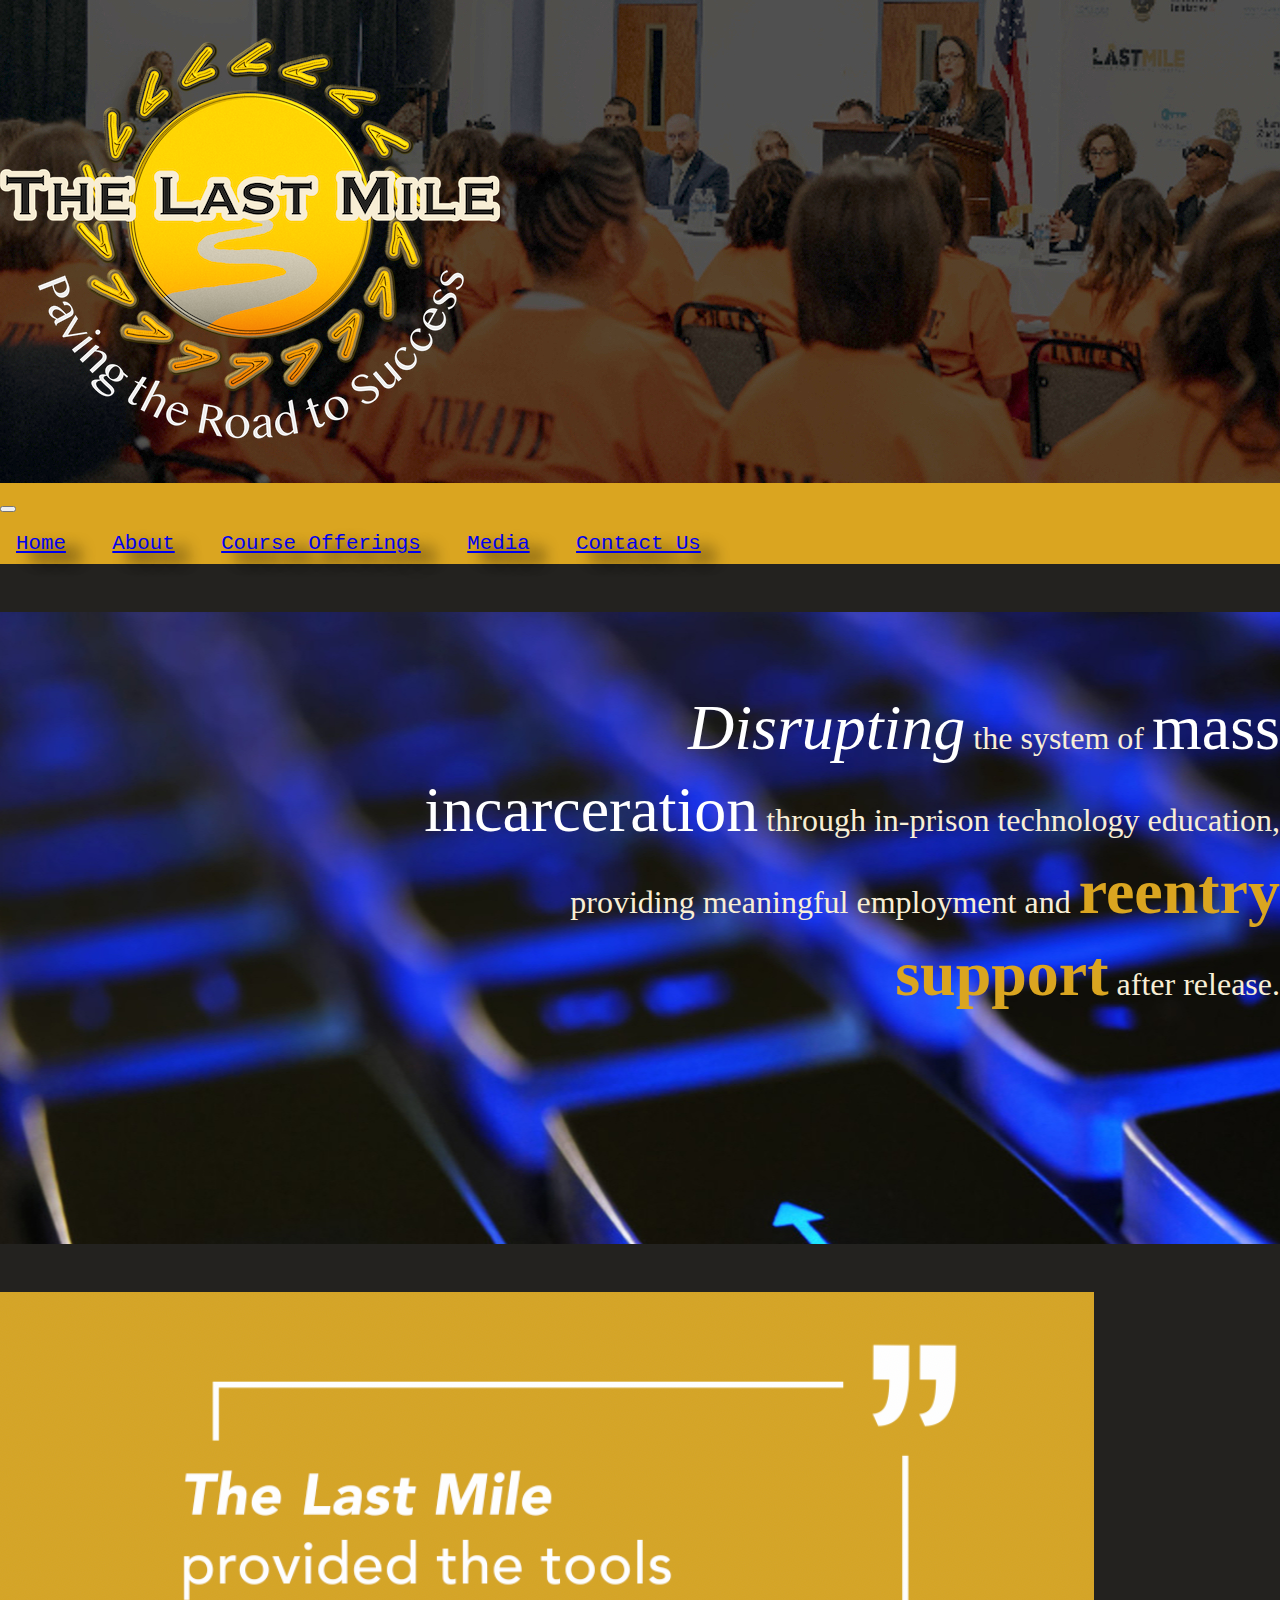
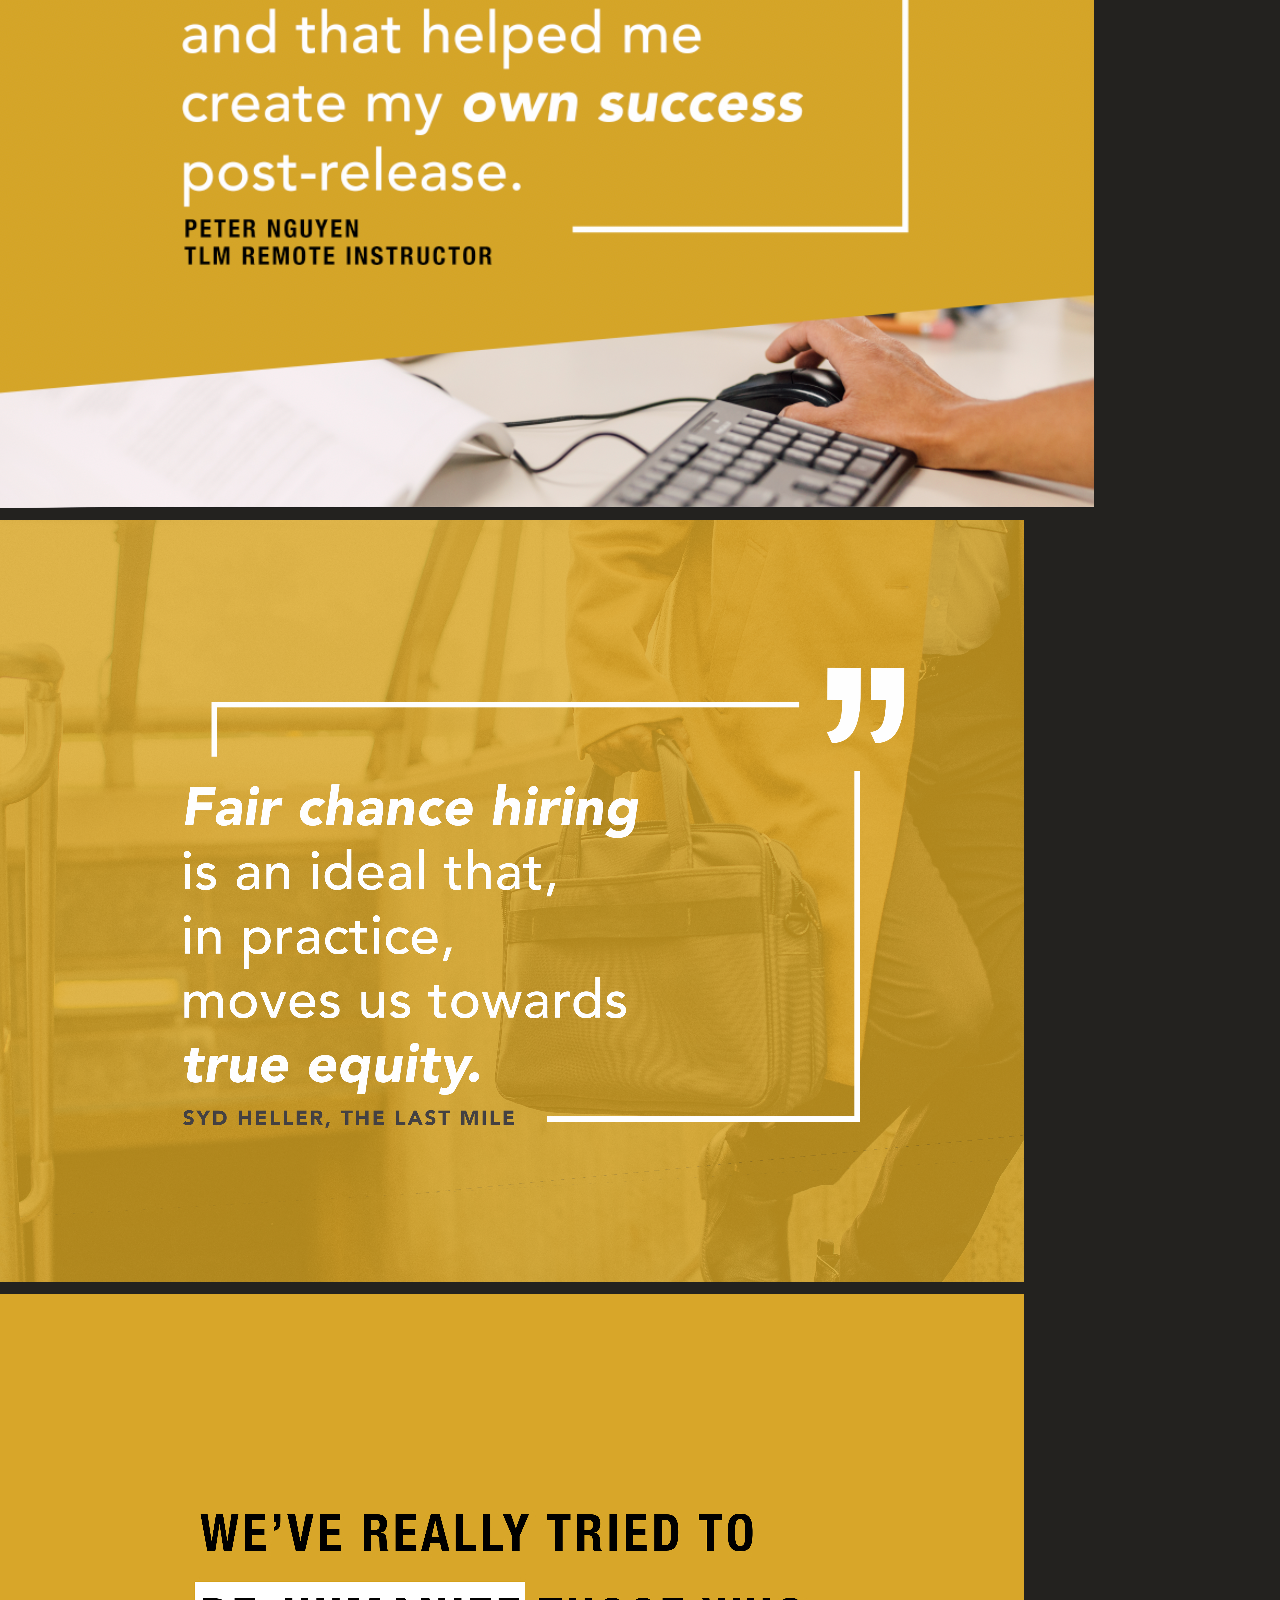
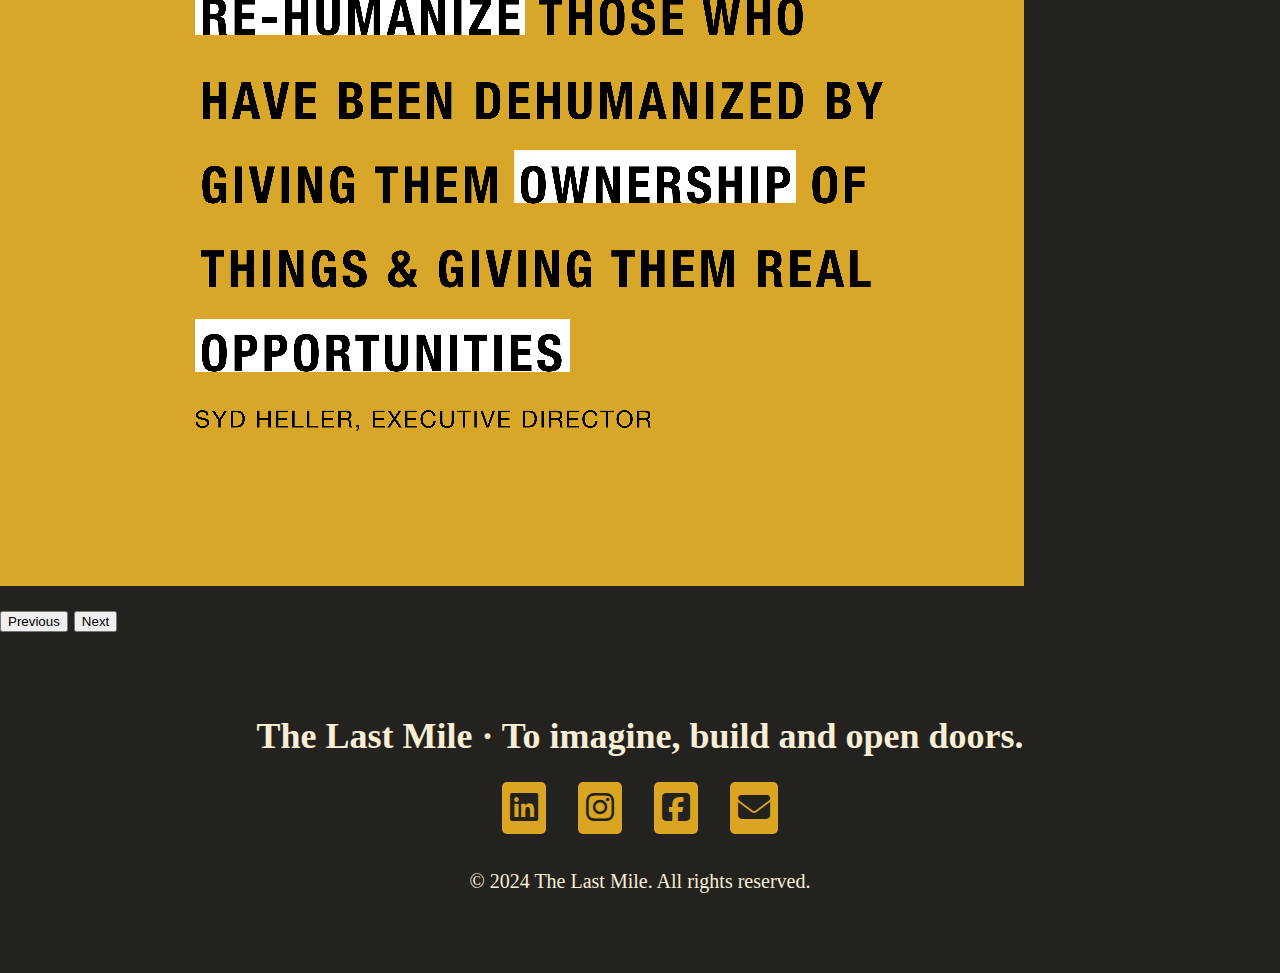
<file: index.html>
<!DOCTYPE html>
<html lang="en">
  <head>
    <meta charset="UTF-8" />
    <meta http-equiv="X-UA-Compatible" content="IE=edge" />
    <meta name="viewport" content="width=device-width, initial-scale=1.0" />
    <title>The Last Mile (TLM)</title>
    <link
      href="https://cdn.jsdelivr.net/npm/bootstrap@5.2.3/dist/css/bootstrap.min.css"
      rel="stylesheet"
      integrity="sha384-rbsA2VBKQhggwzxH7pPCaAqO46MgnOM80zW1RWuH61DGLwZJEdK2Kadq2F9CUG65"
      crossorigin="anonymous"
    />
    <link
      href="https://cdnjs.cloudflare.com/ajax/libs/font-awesome/6.7.2/css/all.min.css"
      rel="stylesheet"
    />
    <link rel="stylesheet" type="text/css" href="css/styles.css" />
  </head>

  <body>
    <!-- Logo section. For the home page I wanted to showcase a larger logo. -->

    <div class="logo-section">
      <div class="container">
        <img
          src="images/tlm-logo.png"
          class="img-fluid logo"
          alt="Company logo"
        />
      </div>
    </div>

    <!-- Navbar uses gold brand color that pops with dark lettering. I added a bit of text shadow to make it pop even more. White text for hover. Collapses at medium breakpoint -->

    <nav class="navbar navbar-light navbar-expand-md custom-nav">
      <button
        class="navbar-toggler ms-auto"
        type="button"
        data-bs-toggle="collapse"
        data-bs-target="#myTogglerNav"
        aria-controls="myTogglerNav"
        aria-expanded="false"
        aria-label="Toggle navigation"
      >
        <span class="navbar-toggler-icon"></span>
      </button>
      <div class="collapse navbar-collapse" id="myTogglerNav">
        <div class="navbar-nav custom-links">
          <a class="nav-item nav-link" href="index.html">Home</a>
          <a class="nav-item nav-link" href="html/about.html">About</a>
          <a class="nav-item nav-link" href="html/course-offerings.html"
            >Course Offerings</a
          >
          <a class="nav-item nav-link" href="html/media.html">Media</a>
          <a class="nav-item nav-link" href="html/contact-us.html"
            >Contact Us</a
          >
        </div>
        <!-- navbar -->
      </div>
      <!-- collapse -->
    </nav>

    <!-- Electric blue background picture relates to the tech theme and complements the gold colors. Summary is placed on right side to balance the logo above. I chose to emphasize powerful words to elicit emotion and highlight TLM's purpose. -->

    <div class="blue-background">
      <div class="container">
        <header class="summary">
          <p>
            <span id="first">Disrupting</span> the system of
            <span>mass incarceration</span> through in-prison technology
            education, providing meaningful employment and
            <span id="gold">reentry support</span> after release.
          </p>
        </header>
      </div>
    </div>

    <!-- Carousel for quotes. -->

    <div class="container">
      <div
        id="carouselExampleFade"
        class="carousel slide carousel-fade custom-carousel"
        data-bs-ride="carousel"
      >
        <div class="carousel-inner">
          <div class="carousel-item active">
            <img
              src="images/Quote2.png"
              class="d-block w-100"
              alt="Quote One"
            />
          </div>
          <div class="carousel-item">
            <img src="images/Quote.png" class="d-block w-100" alt="Quote Two" />
          </div>
          <div class="carousel-item">
            <img
              src="images/SydQuote.jpg"
              class="d-block w-100"
              alt="Quote Three"
            />
          </div>
        </div>
        <button
          class="carousel-control-prev"
          type="button"
          data-bs-target="#carouselExampleFade"
          data-bs-slide="prev"
        >
          <span class="carousel-control-prev-icon" aria-hidden="true"></span>
          <span class="visually-hidden">Previous</span>
        </button>
        <button
          class="carousel-control-next"
          type="button"
          data-bs-target="#carouselExampleFade"
          data-bs-slide="next"
        >
          <span class="carousel-control-next-icon" aria-hidden="true"></span>
          <span class="visually-hidden">Next</span>
        </button>
      </div>

      <!-- Footer has fontawesome icons and is placed at the bottom of all 5 pages -->

      <footer>
        <h2>The Last Mile &middot; To imagine, build and open doors.</h2>
        <ul>
          <li>
            <a href="#" class="button-1"
              ><span class="fab fa-linkedin" aria-hidden="true"></span
              ><span class="sr-only">Slack</span></a
            >
          </li>
          <li>
            <a href="#" class="button-1"
              ><span class="fab fa-instagram" aria-hidden="true"></span
              ><span class="sr-only">Instagram</span></a
            >
          </li>
          <li>
            <a href="#" class="button-1"
              ><span class="fab fa-facebook-square" aria-hidden="true"></span
              ><span class="sr-only">Facebook</span></a
            >
          </li>
          <li>
            <a href="html/contact-us.html" class="button-1"
              ><span class="fa fa-envelope" aria-hidden="true"></span
              ><span class="sr-only">Email</span></a
            >
          </li>
        </ul>
        <p><small>&copy; 2024 The Last Mile. All rights reserved.</small></p>
      </footer>
    </div>
    <!-- content container -->

    <script
      src="https://cdn.jsdelivr.net/npm/bootstrap@5.2.3/dist/js/bootstrap.bundle.min.js"
      integrity="sha384-kenU1KFdBIe4zVF0s0G1M5b4hcpxyD9F7jL+jjXkk+Q2h455rYXK/7HAuoJl+0I4"
      crossorigin="anonymous"
    ></script>
  </body>
</html>
</file>
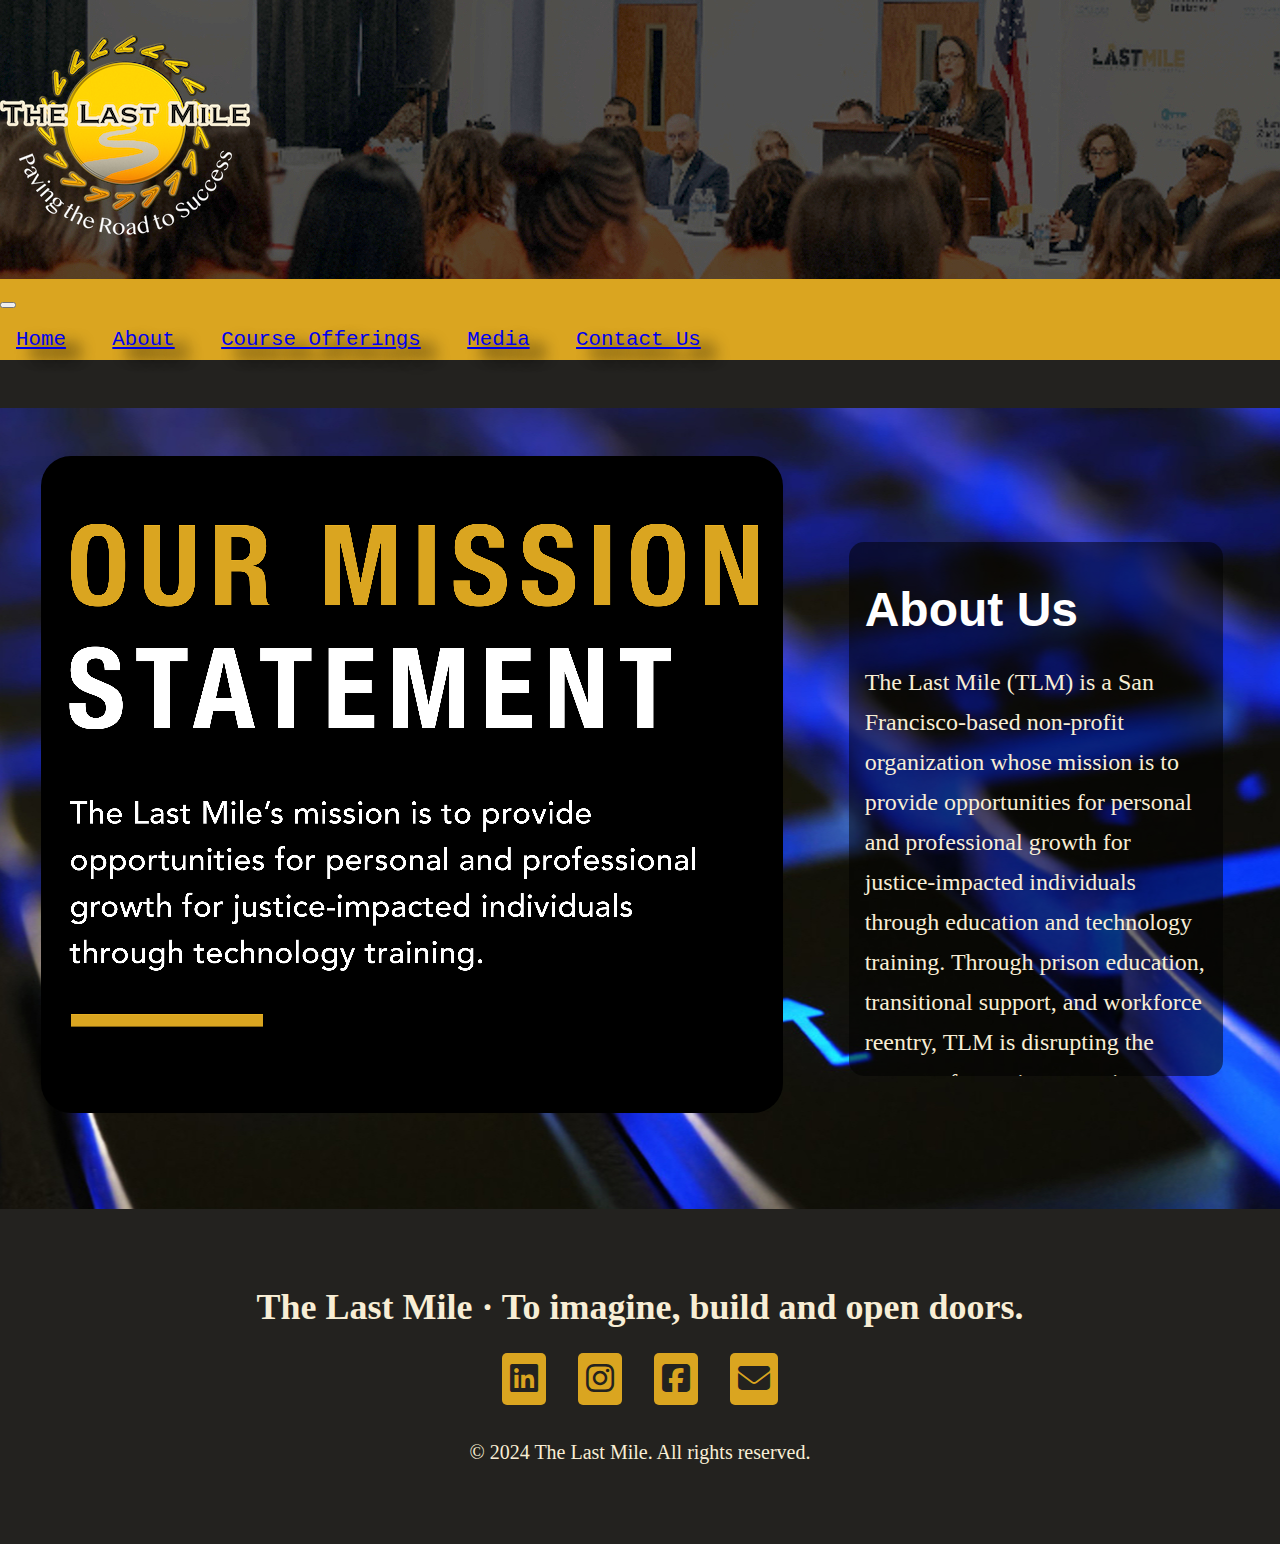
<file: html/about.html>
<!DOCTYPE html>
<html lang="en">
  <head>
    <meta charset="UTF-8" />
    <meta http-equiv="X-UA-Compatible" content="IE=edge" />
    <meta name="viewport" content="width=device-width, initial-scale=1.0" />
    <title>TLM About Us</title>
    <link
      href="https://cdn.jsdelivr.net/npm/bootstrap@5.2.3/dist/css/bootstrap.min.css"
      rel="stylesheet"
      integrity="sha384-rbsA2VBKQhggwzxH7pPCaAqO46MgnOM80zW1RWuH61DGLwZJEdK2Kadq2F9CUG65"
      crossorigin="anonymous"
    />
    <link
      href="https://cdnjs.cloudflare.com/ajax/libs/font-awesome/6.7.2/css/all.min.css"
      rel="stylesheet"
    />
    <link rel="stylesheet" type="text/css" href="../css/styles.css" />
  </head>

  <body>
    <div class="logo-section">
      <div class="container">
        <img
          src="../images/tlm-logo-sm.png"
          class="img-fluid logo-sm"
          alt="Company logo"
        />
      </div>
    </div>

    <nav class="navbar navbar-light navbar-expand-md custom-nav">
      <button
        class="navbar-toggler ms-auto"
        type="button"
        data-bs-toggle="collapse"
        data-bs-target="#myTogglerNav"
        aria-controls="myTogglerNav"
        aria-expanded="false"
        aria-label="Toggle navigation"
      >
        <span class="navbar-toggler-icon"></span>
      </button>
      <div class="collapse navbar-collapse" id="myTogglerNav">
        <div class="navbar-nav ms-auto custom-links">
          <a class="nav-item nav-link" href="../index.html">Home</a>
          <a class="nav-item nav-link" href="../html/about.html">About</a>
          <a class="nav-item nav-link" href="../html/course-offerings.html"
            >Course Offerings</a
          >
          <a class="nav-item nav-link" href="../html/media.html">Media</a>
          <a class="nav-item nav-link" href="../html/contact-us.html"
            >Contact Us</a
          >
        </div>
        <!-- navbar -->
      </div>
      <!-- collapse -->
    </nav>

    <!-- About Section -->

    <div class="about-us blue-background">
      <div class="mission-statement black-background">
        <img
          src="../images/MissionStatementPNG_noimage.png"
          class="img-fluid"
          alt="Mission Statement"
        />
      </div>
      <section class="about-us-text transparent-screen">
        <h1>About Us</h1>
        <p>
          The Last Mile (TLM) is a San Francisco-based non-profit organization
          whose mission is to provide opportunities for personal and
          professional growth for justice-impacted individuals through education
          and technology training. Through prison education, transitional
          support, and workforce reentry, TLM is disrupting the system of mass
          incarceration across the United States. In-classroom curricula and
          course materials prepare students for meaningful employment in modern
          job roles including web development, software engineering, and audio
          and video production. Students cultivate personal and professional
          development in alignment with the technical education and with the
          support of TLM reentry staff, volunteers, and a community founded on
          shared lived experience. The Last Mile originated in 2010 with its
          first program in San Quentin State Prison in California. Over the last
          decade, The Last Mile has leveraged the power of public-private
          partnerships with Departments of Corrections and industry leading
          companies. Programs are currently operating in 6 states and 16
          facilities across the United States. TLM has been able to expand its
          purpose - *To Imagine, Build, and Open Doors* - into other facilities
          through these partnerships as well as funding and employment
          opportunities from the technology sector, including Google.org, Slack,
          GitLab, Stand Together, Bank of America, and Apple.
        </p>
      </section>
    </div>

    <div class="container">
      <footer>
        <h2>The Last Mile &middot; To imagine, build and open doors.</h2>
        <ul>
          <li>
            <a href="#" class="button-1"
              ><span class="fab fa-linkedin" aria-hidden="true"></span
              ><span class="sr-only">Slack</span></a
            >
          </li>
          <li>
            <a href="#" class="button-1"
              ><span class="fab fa-instagram" aria-hidden="true"></span
              ><span class="sr-only">Instagram</span></a
            >
          </li>
          <li>
            <a href="#" class="button-1"
              ><span class="fab fa-facebook-square" aria-hidden="true"></span
              ><span class="sr-only">Facebook</span></a
            >
          </li>
          <li>
            <a href="../html/contact-us.html" class="button-1"
              ><span class="fa fa-envelope" aria-hidden="true"></span
              ><span class="sr-only">Email</span></a
            >
          </li>
        </ul>
        <p><small>&copy; 2024 The Last Mile. All rights reserved.</small></p>
      </footer>
    </div>

    <script
      src="https://cdn.jsdelivr.net/npm/bootstrap@5.2.3/dist/js/bootstrap.bundle.min.js"
      integrity="sha384-kenU1KFdBIe4zVF0s0G1M5b4hcpxyD9F7jL+jjXkk+Q2h455rYXK/7HAuoJl+0I4"
      crossorigin="anonymous"
    ></script>
  </body>
</html>
</file>
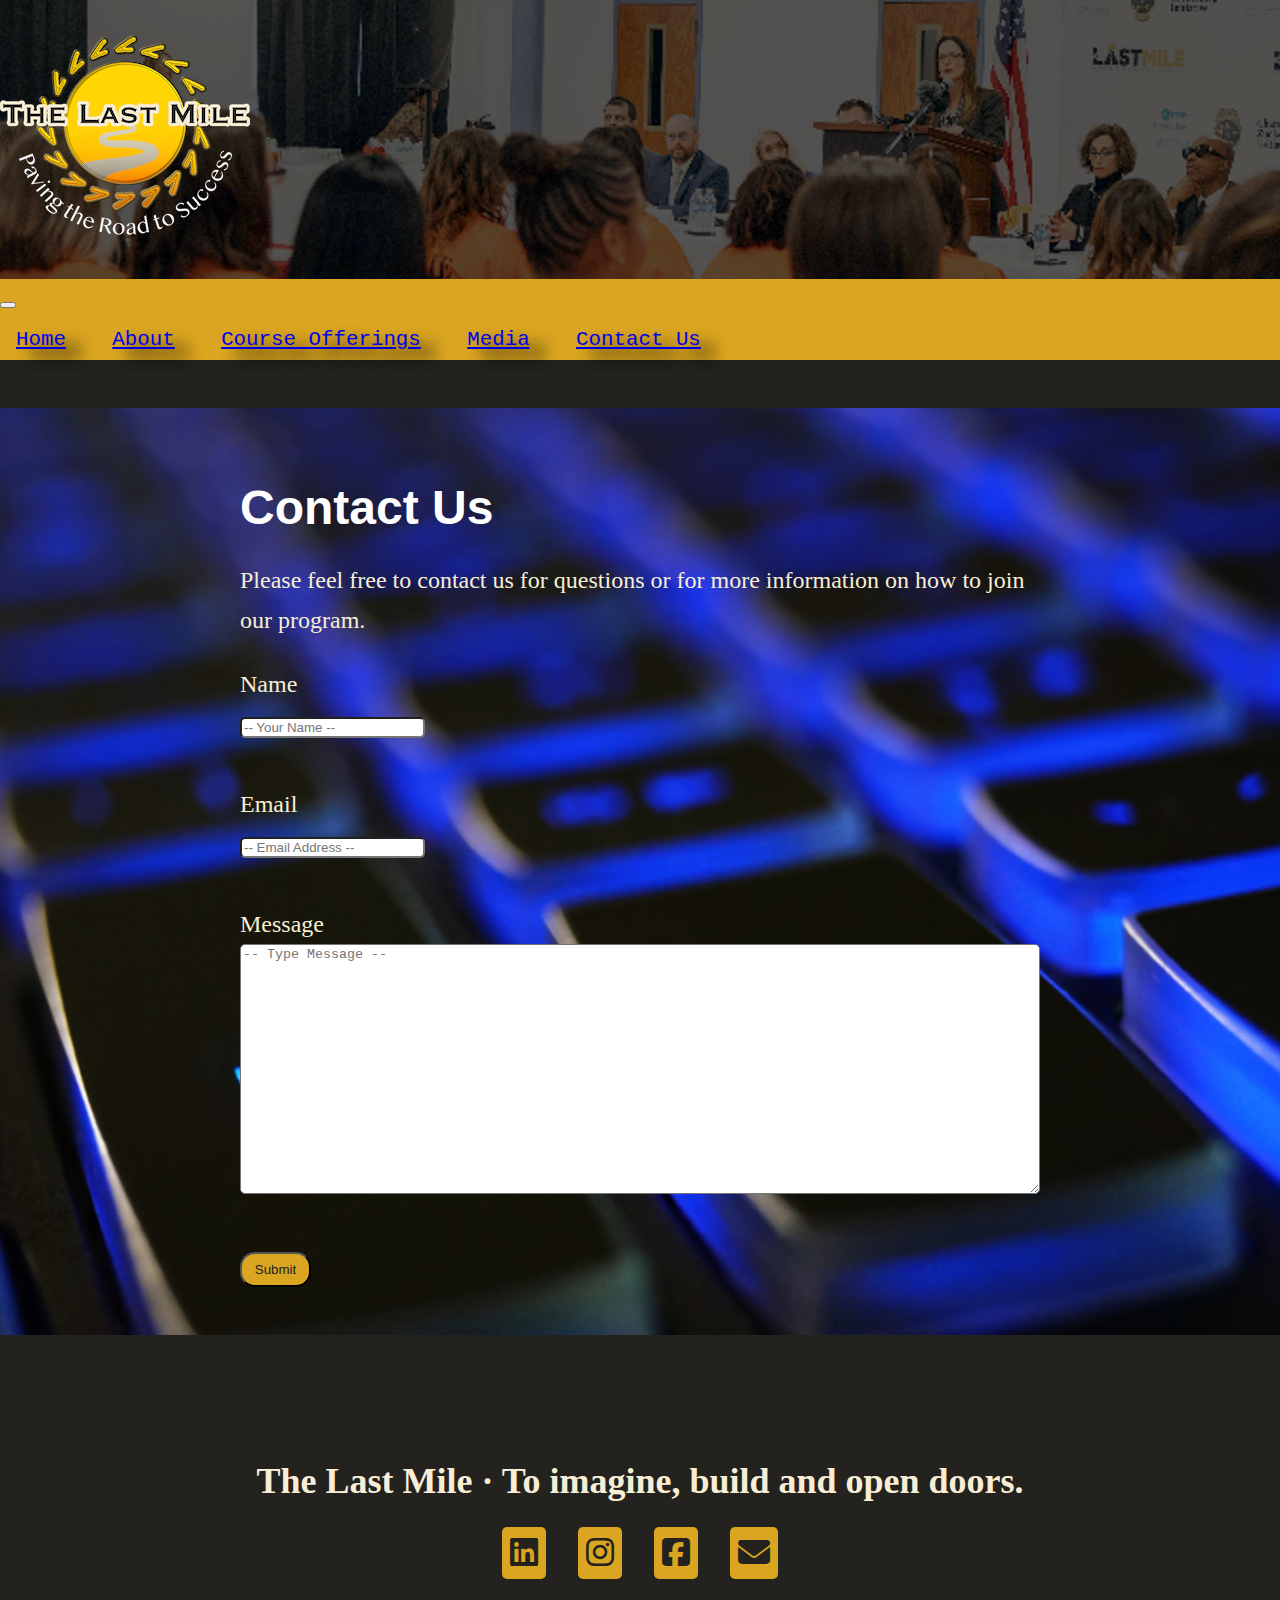
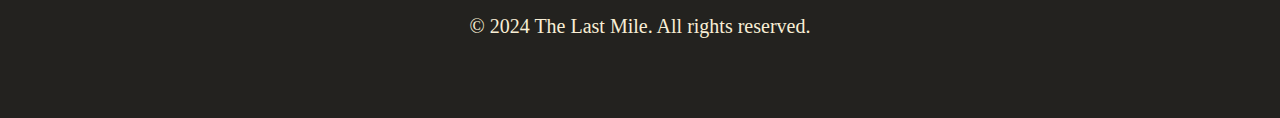
<file: html/contact-us.html>
<!DOCTYPE html>
<html lang="en">
  <head>
    <meta charset="UTF-8" />
    <meta http-equiv="X-UA-Compatible" content="IE=edge" />
    <meta name="viewport" content="width=device-width, initial-scale=1.0" />
    <title>TLM Contact Us</title>
    <link
      href="https://cdn.jsdelivr.net/npm/bootstrap@5.2.3/dist/css/bootstrap.min.css"
      rel="stylesheet"
      integrity="sha384-rbsA2VBKQhggwzxH7pPCaAqO46MgnOM80zW1RWuH61DGLwZJEdK2Kadq2F9CUG65"
      crossorigin="anonymous"
    />
    <link
      href="https://cdnjs.cloudflare.com/ajax/libs/font-awesome/6.7.2/css/all.min.css"
      rel="stylesheet"
    />
    <link rel="stylesheet" type="text/css" href="../css/styles.css" />
    <link rel="stylesheet" type="text/css" href="../css/contact-us.css" />
  </head>

  <body>
    <div class="logo-section">
      <div class="container">
        <img
          src="../images/tlm-logo-sm.png"
          class="img-fluid logo-sm"
          alt="Company logo"
        />
      </div>
    </div>

    <nav class="navbar navbar-light navbar-expand-md custom-nav">
      <button
        class="navbar-toggler ms-auto"
        type="button"
        data-bs-toggle="collapse"
        data-bs-target="#myTogglerNav"
        aria-controls="myTogglerNav"
        aria-expanded="false"
        aria-label="Toggle navigation"
      >
        <span class="navbar-toggler-icon"></span>
      </button>
      <div class="collapse navbar-collapse" id="myTogglerNav">
        <div class="navbar-nav ms-auto custom-links">
          <a class="nav-item nav-link" href="../index.html">Home</a>
          <a class="nav-item nav-link" href="../html/about.html">About</a>
          <a class="nav-item nav-link" href="../html/course-offerings.html"
            >Course Offerings</a
          >
          <a class="nav-item nav-link" href="../html/media.html">Media</a>
          <a class="nav-item nav-link" href="../html/contact-us.html"
            >Contact Us</a
          >
        </div>
        <!-- navbar -->
      </div>
      <!-- collapse -->
    </nav>

    <!-- Contact Section -->

    <div class="blue-background">
      <div class="container">
        <div class="contact-section">
          <div class="top">
            <h1>Contact Us</h1>
            <p>
              Please feel free to contact us for questions or for more
              information on how to join our program.
            </p>
          </div>

          <form>
            <label for="name">Name</label><br />
            <input
              type="text"
              id="name"
              name="name"
              placeholder="-- Your Name --"
              required
            />
            <br /><br />
            <label for="email">Email</label><br />
            <input
              type="email"
              id="email"
              name="email"
              placeholder="-- Email Address --"
              required
            />
            <br /><br />
            <label for="message">Message</label><br />
            <textarea
              id="message"
              name="message"
              placeholder="-- Type Message --"
              required
            ></textarea>
            <br /><br />
            <input type="submit" value="Submit" />
          </form>
        </div>
        <!-- contact-section -->
      </div>
      <!-- content container -->
    </div>
    <!-- background -->

    <div class="container">
      <footer>
        <h2>The Last Mile &middot; To imagine, build and open doors.</h2>
        <ul>
          <li>
            <a href="#" class="button-1"
              ><span class="fab fa-linkedin" aria-hidden="true"></span
              ><span class="sr-only">Slack</span></a
            >
          </li>
          <li>
            <a href="#" class="button-1"
              ><span class="fab fa-instagram" aria-hidden="true"></span
              ><span class="sr-only">Instagram</span></a
            >
          </li>
          <li>
            <a href="#" class="button-1"
              ><span class="fab fa-facebook-square" aria-hidden="true"></span
              ><span class="sr-only">Facebook</span></a
            >
          </li>
          <li>
            <a href="../html/contact-us.html" class="button-1"
              ><span class="fa fa-envelope" aria-hidden="true"></span
              ><span class="sr-only">Email</span></a
            >
          </li>
        </ul>
        <p><small>&copy; 2024 The Last Mile. All rights reserved.</small></p>
      </footer>
    </div>

    <script
      src="https://cdn.jsdelivr.net/npm/bootstrap@5.2.3/dist/js/bootstrap.bundle.min.js"
      integrity="sha384-kenU1KFdBIe4zVF0s0G1M5b4hcpxyD9F7jL+jjXkk+Q2h455rYXK/7HAuoJl+0I4"
      crossorigin="anonymous"
    ></script>
  </body>
</html>
</file>
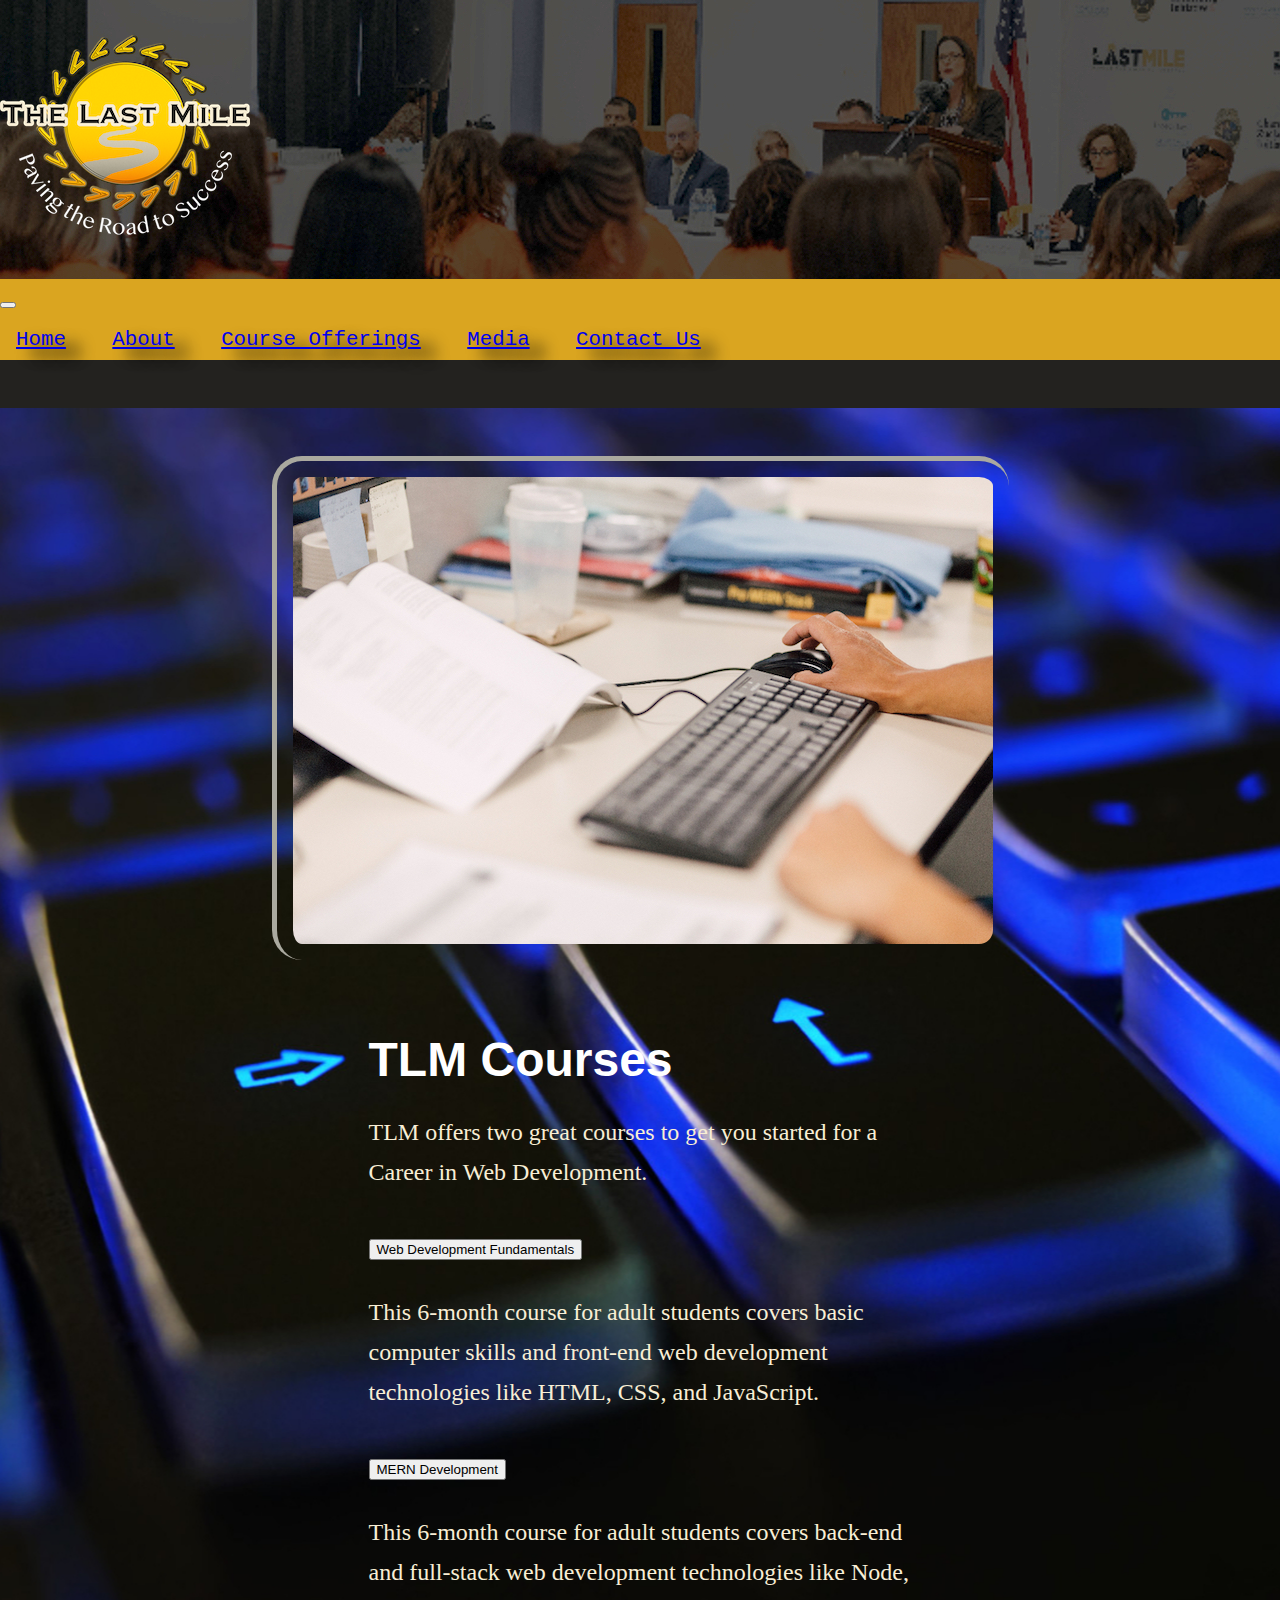
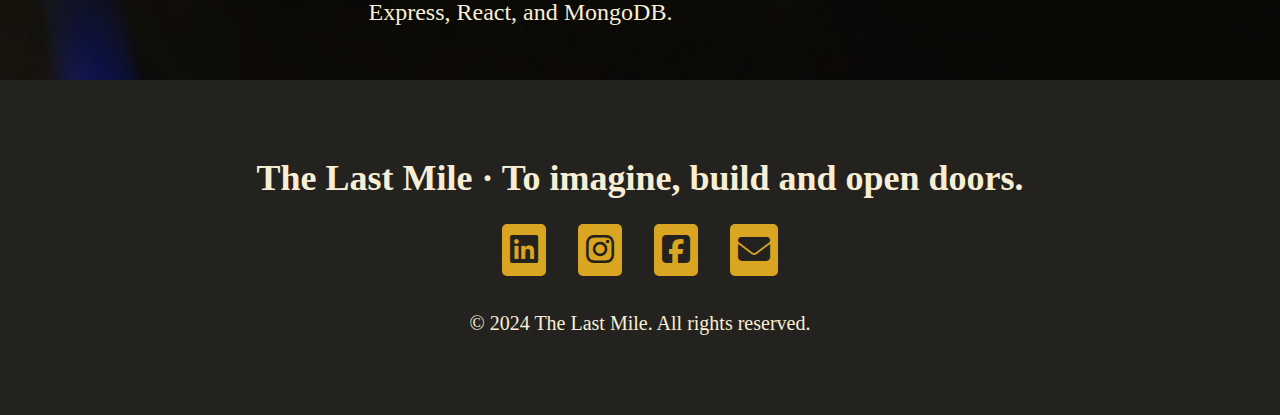
<file: html/course-offerings.html>
<!DOCTYPE html>
<html lang="en">
  <head>
    <meta charset="UTF-8" />
    <meta http-equiv="X-UA-Compatible" content="IE=edge" />
    <meta name="viewport" content="width=device-width, initial-scale=1.0" />
    <title>TLM Course Offerings</title>
    <link
      href="https://cdn.jsdelivr.net/npm/bootstrap@5.2.3/dist/css/bootstrap.min.css"
      rel="stylesheet"
      integrity="sha384-rbsA2VBKQhggwzxH7pPCaAqO46MgnOM80zW1RWuH61DGLwZJEdK2Kadq2F9CUG65"
      crossorigin="anonymous"
    />
    <link
      href="https://cdnjs.cloudflare.com/ajax/libs/font-awesome/6.7.2/css/all.min.css"
      rel="stylesheet"
    />
    <link rel="stylesheet" type="text/css" href="../css/styles.css" />
  </head>

  <body>
    <div class="logo-section">
      <div class="container">
        <img
          src="../images/tlm-logo-sm.png"
          class="img-fluid logo-sm"
          alt="Company logo"
        />
      </div>
    </div>

    <nav class="navbar navbar-light navbar-expand-md custom-nav">
      <button
        class="navbar-toggler ms-auto"
        type="button"
        data-bs-toggle="collapse"
        data-bs-target="#myTogglerNav"
        aria-controls="myTogglerNav"
        aria-expanded="false"
        aria-label="Toggle navigation"
      >
        <span class="navbar-toggler-icon"></span>
      </button>
      <div class="collapse navbar-collapse" id="myTogglerNav">
        <div class="navbar-nav ms-auto custom-links">
          <a class="nav-item nav-link" href="../index.html">Home</a>
          <a class="nav-item nav-link" href="../html/about.html">About</a>
          <a class="nav-item nav-link" href="../html/course-offerings.html"
            >Course Offerings</a
          >
          <a class="nav-item nav-link" href="../html/media.html">Media</a>
          <a class="nav-item nav-link" href="../html/contact-us.html"
            >Contact Us</a
          >
        </div>
        <!-- navbar -->
      </div>
      <!-- collapse -->
    </nav>

    <!-- Course Section -->

    <div class="blue-background">
      <div class="course-section">
        <img
          src="../images/textbook-and-keyboard.jpg"
          class="img-fluid course-image"
          alt="Textbook and keyboard"
        />

        <div class="courses">
          <h1>TLM Courses</h1>

          <p>
            TLM offers two great courses to get you started for a Career in Web
            Development.
          </p>

          <div class="accordion" id="accordionExample">
            <div class="accordion-item">
              <h2 class="accordion-header" id="headingOne">
                <button
                  class="accordion-button collapsed"
                  type="button"
                  data-bs-toggle="collapse"
                  data-bs-target="#collapseOne"
                  aria-expanded="true"
                  aria-controls="collapseOne"
                >
                  Web Development Fundamentals
                </button>
              </h2>
              <div
                id="collapseOne"
                class="accordion-collapse collapse"
                aria-labelledby="headingOne"
                data-bs-parent="#accordionExample"
              >
                <div class="accordion-body">
                  This 6-month course for adult students covers basic computer
                  skills and front-end web development technologies like HTML,
                  CSS, and JavaScript.
                </div>
              </div>
            </div>
            <div class="accordion-item">
              <h2 class="accordion-header" id="headingTwo">
                <button
                  class="accordion-button collapsed"
                  type="button"
                  data-bs-toggle="collapse"
                  data-bs-target="#collapseTwo"
                  aria-expanded="false"
                  aria-controls="collapseTwo"
                >
                  MERN Development
                </button>
              </h2>
              <div
                id="collapseTwo"
                class="accordion-collapse collapse"
                aria-labelledby="headingTwo"
                data-bs-parent="#accordionExample"
              >
                <div class="accordion-body">
                  This 6-month course for adult students covers back-end and
                  full-stack web development technologies like Node, Express,
                  React, and MongoDB.
                </div>
              </div>
            </div>
          </div>
          <!-- accordion -->
        </div>
        <!-- courses -->
      </div>
      <!-- course-section -->
    </div>
    <!-- background -->

    <div class="container">
      <footer>
        <h2>The Last Mile &middot; To imagine, build and open doors.</h2>
        <ul>
          <li>
            <a href="#" class="button-1"
              ><span class="fab fa-linkedin" aria-hidden="true"></span
              ><span class="sr-only">Slack</span></a
            >
          </li>
          <li>
            <a href="#" class="button-1"
              ><span class="fab fa-instagram" aria-hidden="true"></span
              ><span class="sr-only">Instagram</span></a
            >
          </li>
          <li>
            <a href="#" class="button-1"
              ><span class="fab fa-facebook-square" aria-hidden="true"></span
              ><span class="sr-only">Facebook</span></a
            >
          </li>
          <li>
            <a href="../html/contact-us.html" class="button-1"
              ><span class="fa fa-envelope" aria-hidden="true"></span
              ><span class="sr-only">Email</span></a
            >
          </li>
        </ul>
        <p><small>&copy; 2024 The Last Mile. All rights reserved.</small></p>
      </footer>
    </div>

    <script
      src="https://cdn.jsdelivr.net/npm/bootstrap@5.2.3/dist/js/bootstrap.bundle.min.js"
      integrity="sha384-kenU1KFdBIe4zVF0s0G1M5b4hcpxyD9F7jL+jjXkk+Q2h455rYXK/7HAuoJl+0I4"
      crossorigin="anonymous"
    ></script>
  </body>
</html>
</file>
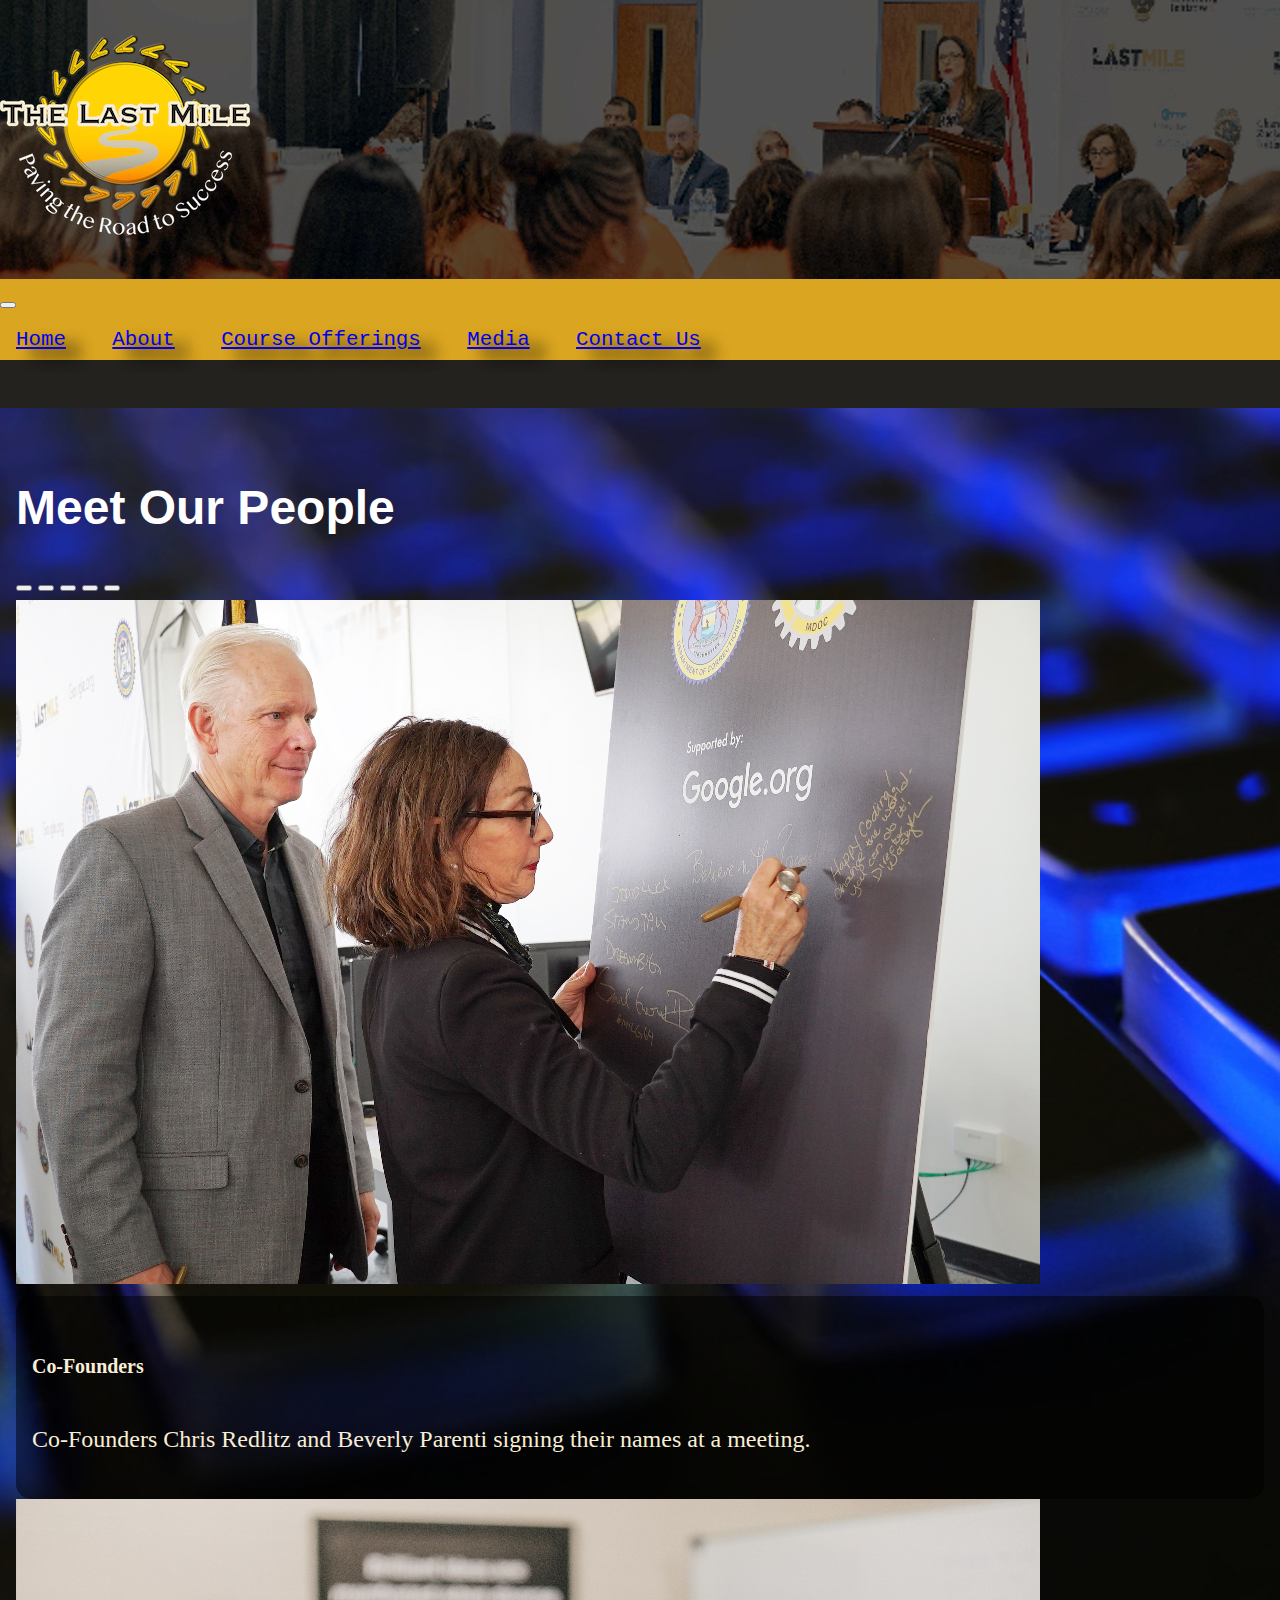
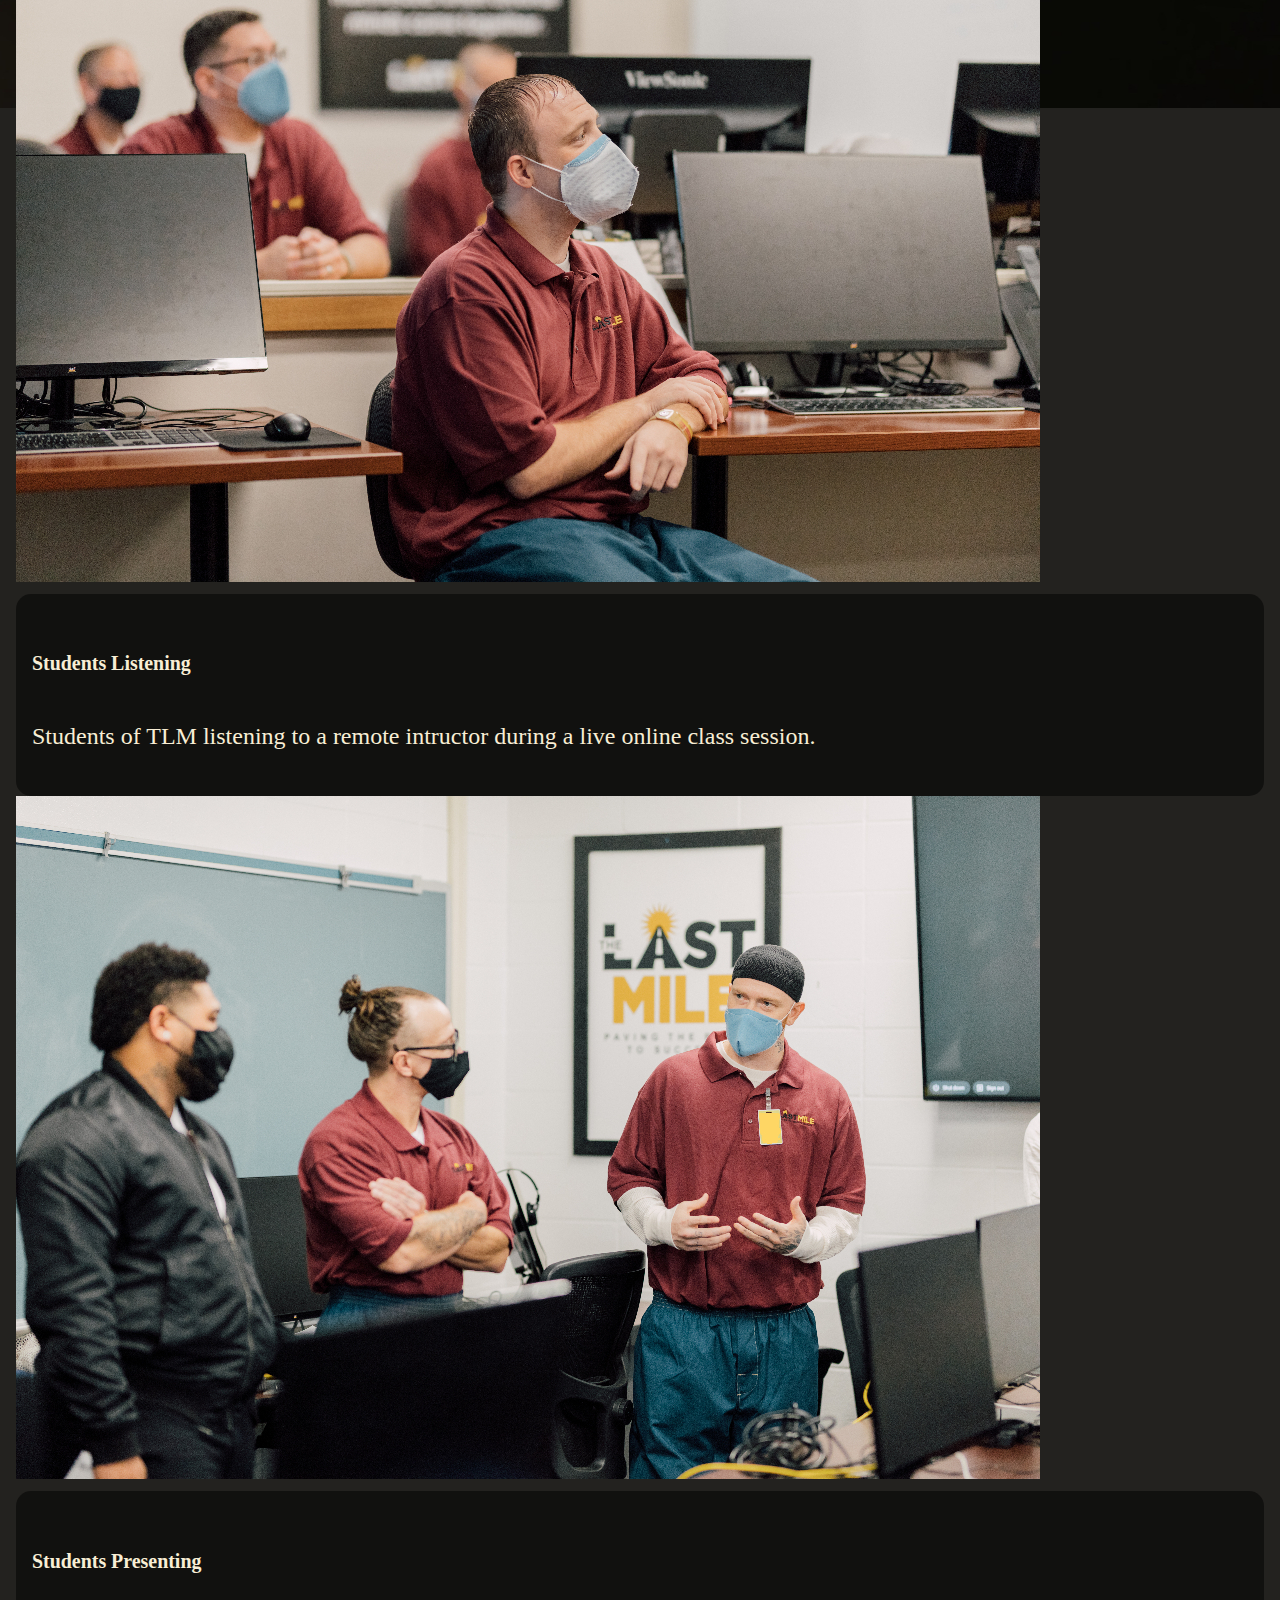
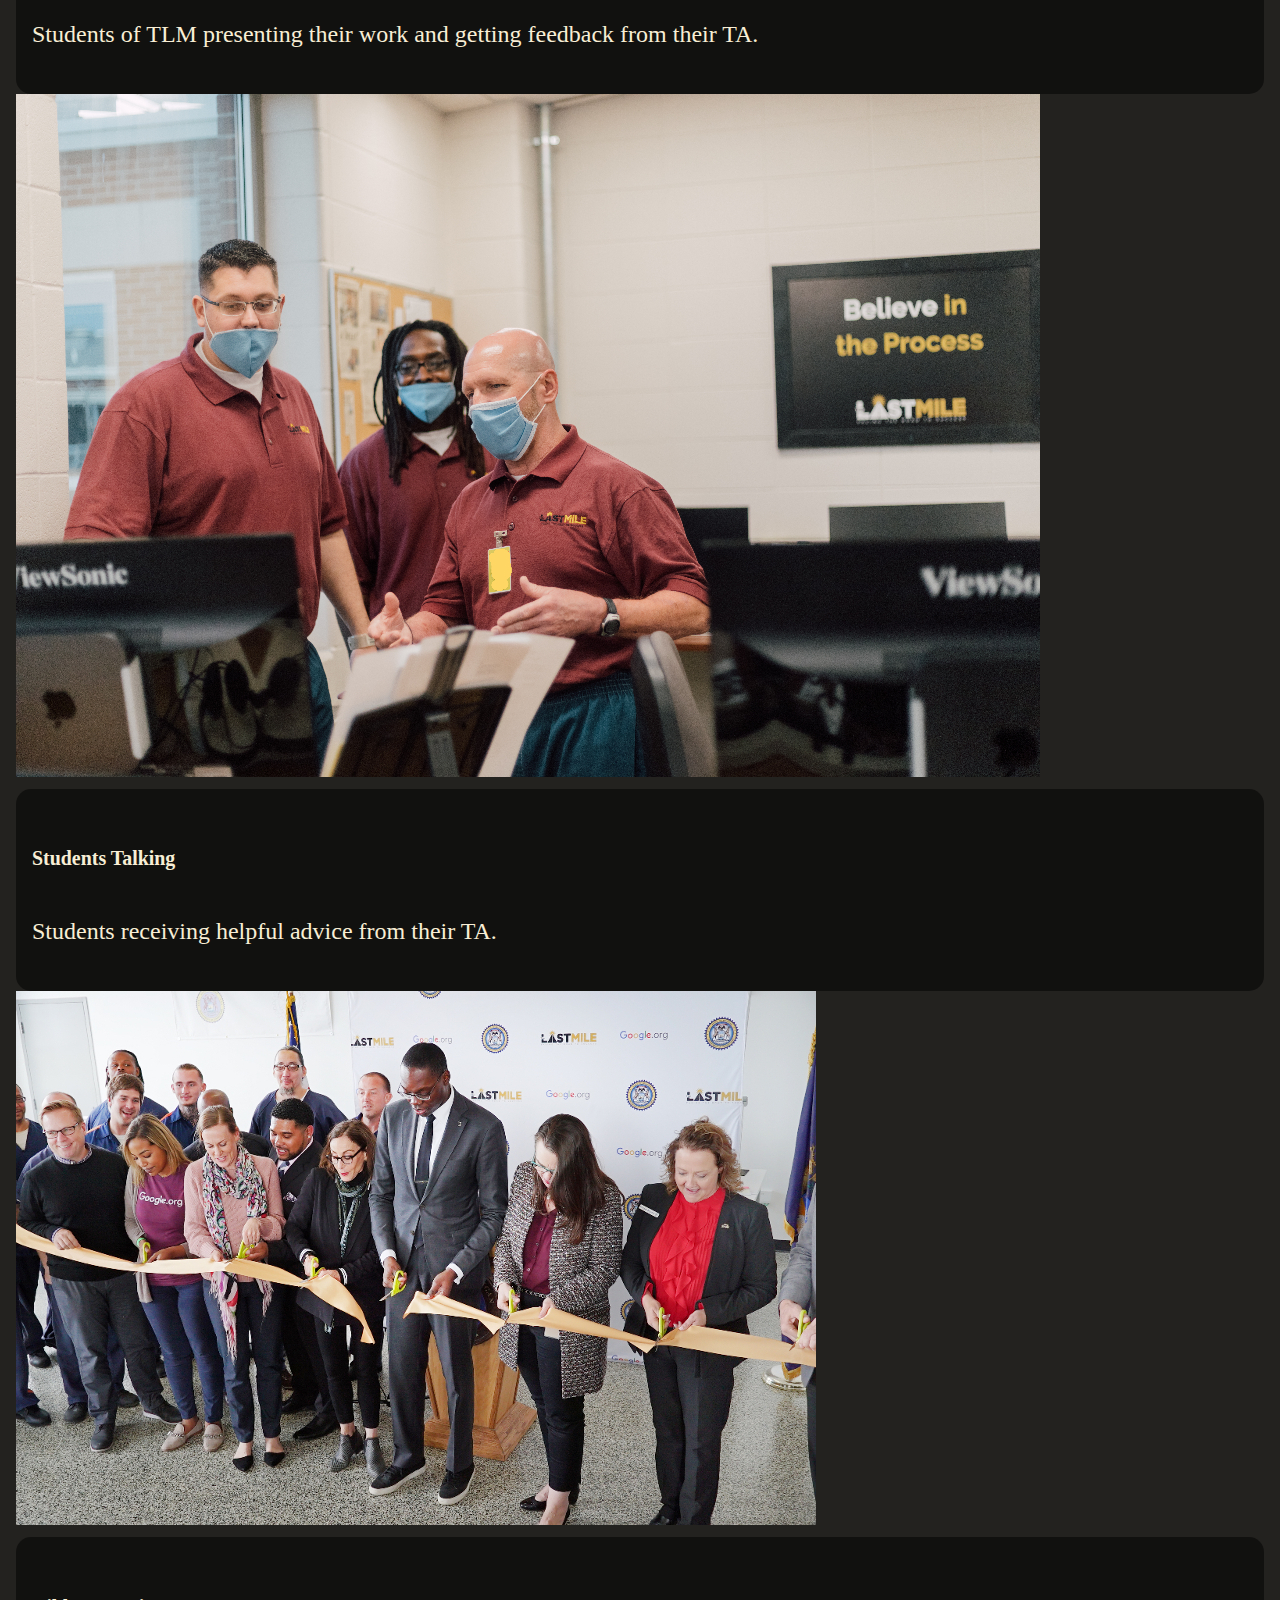
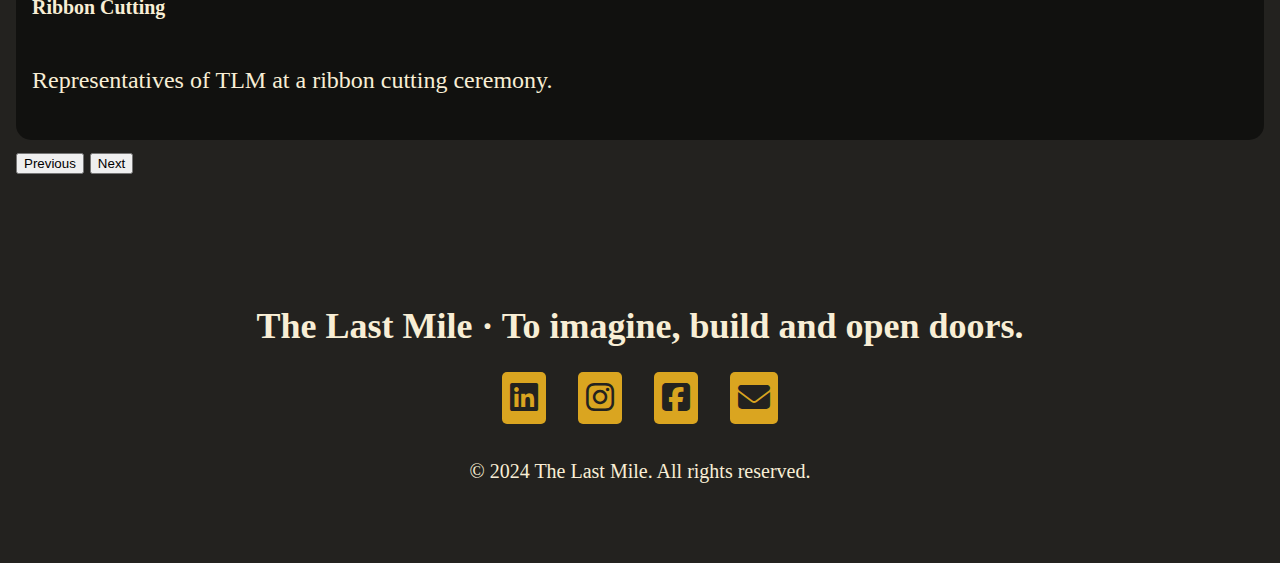
<file: html/media.html>
<!DOCTYPE html>
<html lang="en">
  <head>
    <meta charset="UTF-8" />
    <meta http-equiv="X-UA-Compatible" content="IE=edge" />
    <meta name="viewport" content="width=device-width, initial-scale=1.0" />
    <title>TLM Media</title>
    <link
      href="https://cdn.jsdelivr.net/npm/bootstrap@5.2.3/dist/css/bootstrap.min.css"
      rel="stylesheet"
      integrity="sha384-rbsA2VBKQhggwzxH7pPCaAqO46MgnOM80zW1RWuH61DGLwZJEdK2Kadq2F9CUG65"
      crossorigin="anonymous"
    />
    <link
      href="https://cdnjs.cloudflare.com/ajax/libs/font-awesome/6.7.2/css/all.min.css"
      rel="stylesheet"
    />
    <link rel="stylesheet" type="text/css" href="../css/styles.css" />
  </head>

  <body>
    <div class="logo-section">
      <div class="container">
        <img
          src="../images/tlm-logo-sm.png"
          class="img-fluid logo-sm"
          alt="Company logo"
        />
      </div>
    </div>

    <nav class="navbar navbar-light navbar-expand-md custom-nav">
      <button
        class="navbar-toggler ms-auto"
        type="button"
        data-bs-toggle="collapse"
        data-bs-target="#myTogglerNav"
        aria-controls="myTogglerNav"
        aria-expanded="false"
        aria-label="Toggle navigation"
      >
        <span class="navbar-toggler-icon"></span>
      </button>
      <div class="collapse navbar-collapse" id="myTogglerNav">
        <div class="navbar-nav ms-auto custom-links">
          <a class="nav-item nav-link" href="../index.html">Home</a>
          <a class="nav-item nav-link" href="../html/about.html">About</a>
          <a class="nav-item nav-link" href="../html/course-offerings.html"
            >Course Offerings</a
          >
          <a class="nav-item nav-link" href="../html/media.html">Media</a>
          <a class="nav-item nav-link" href="../html/contact-us.html"
            >Contact Us</a
          >
        </div>
        <!-- navbar -->
      </div>
      <!-- collapse -->
    </nav>

    <!-- Media Section -->

    <div class="blue-background">
      <div class="container media">
        <h1>Meet Our People</h1>

        <div
          id="carouselExampleCaptions"
          class="carousel slide carousel-fade"
          data-bs-ride="carousel"
        >
          <div class="carousel-indicators">
            <button
              type="button"
              data-bs-target="#carouselExampleCaptions"
              data-bs-slide-to="0"
              class="active"
              aria-current="true"
              aria-label="Slide 1"
            ></button>
            <button
              type="button"
              data-bs-target="#carouselExampleCaptions"
              data-bs-slide-to="1"
              aria-label="Slide 2"
            ></button>
            <button
              type="button"
              data-bs-target="#carouselExampleCaptions"
              data-bs-slide-to="2"
              aria-label="Slide 3"
            ></button>
            <button
              type="button"
              data-bs-target="#carouselExampleCaptions"
              data-bs-slide-to="3"
              aria-label="Slide 4"
            ></button>
            <button
              type="button"
              data-bs-target="#carouselExampleCaptions"
              data-bs-slide-to="4"
              aria-label="Slide 5"
            ></button>
          </div>
          <div class="carousel-inner">
            <div class="carousel-item active">
              <img
                src="../images/TLM-cofounders-signing.jpg"
                class="d-block w-100"
                alt="Co-Founders signing their names"
              />
              <div
                class="carousel-caption d-none d-md-block transparent-screen"
              >
                <h5>Co-Founders</h5>
                <p>
                  Co-Founders Chris Redlitz and Beverly Parenti signing their
                  names at a meeting.
                </p>
              </div>
            </div>
            <div class="carousel-item">
              <img
                src="../images/students-listening.jpg"
                class="d-block w-100"
                alt="Students listening"
              />
              <div
                class="carousel-caption d-none d-md-block transparent-screen"
              >
                <h5>Students Listening</h5>
                <p>
                  Students of TLM listening to a remote intructor during a live
                  online class session.
                </p>
              </div>
            </div>
            <div class="carousel-item">
              <img
                src="../images/students-presenting.jpg"
                class="d-block w-100"
                alt="Students presenting"
              />
              <div
                class="carousel-caption d-none d-md-block transparent-screen"
              >
                <h5>Students Presenting</h5>
                <p>
                  Students of TLM presenting their work and getting feedback
                  from their TA.
                </p>
              </div>
            </div>
            <div class="carousel-item">
              <img
                src="../images/students-talking.jpg"
                class="d-block w-100"
                alt="Students taking"
              />
              <div
                class="carousel-caption d-none d-md-block transparent-screen"
              >
                <h5>Students Talking</h5>
                <p>Students receiving helpful advice from their TA.</p>
              </div>
            </div>
            <div class="carousel-item">
              <img
                src="../images/ribbon-cutting.JPG"
                class="d-block w-100"
                alt="Ribbon cutting ceremony"
              />
              <div
                class="carousel-caption d-none d-md-block transparent-screen"
              >
                <h5>Ribbon Cutting</h5>
                <p>Representatives of TLM at a ribbon cutting ceremony.</p>
              </div>
            </div>
          </div>
          <button
            class="carousel-control-prev"
            type="button"
            data-bs-target="#carouselExampleCaptions"
            data-bs-slide="prev"
          >
            <span class="carousel-control-prev-icon" aria-hidden="true"></span>
            <span class="visually-hidden">Previous</span>
          </button>
          <button
            class="carousel-control-next"
            type="button"
            data-bs-target="#carouselExampleCaptions"
            data-bs-slide="next"
          >
            <span class="carousel-control-next-icon" aria-hidden="true"></span>
            <span class="visually-hidden">Next</span>
          </button>
        </div>
        <!-- carousel -->
      </div>
      <!-- content container -->
    </div>
    <!-- background -->

    <div class="container">
      <footer>
        <h2>The Last Mile &middot; To imagine, build and open doors.</h2>
        <ul>
          <li>
            <a href="#" class="button-1"
              ><span class="fab fa-linkedin" aria-hidden="true"></span
              ><span class="sr-only">Slack</span></a
            >
          </li>
          <li>
            <a href="#" class="button-1"
              ><span class="fab fa-instagram" aria-hidden="true"></span
              ><span class="sr-only">Instagram</span></a
            >
          </li>
          <li>
            <a href="#" class="button-1"
              ><span class="fab fa-facebook-square" aria-hidden="true"></span
              ><span class="sr-only">Facebook</span></a
            >
          </li>
          <li>
            <a href="../html/contact-us.html" class="button-1"
              ><span class="fa fa-envelope" aria-hidden="true"></span
              ><span class="sr-only">Email</span></a
            >
          </li>
        </ul>
        <p><small>&copy; 2024 The Last Mile. All rights reserved.</small></p>
      </footer>
    </div>

    <script
      src="https://cdn.jsdelivr.net/npm/bootstrap@5.2.3/dist/js/bootstrap.bundle.min.js"
      integrity="sha384-kenU1KFdBIe4zVF0s0G1M5b4hcpxyD9F7jL+jjXkk+Q2h455rYXK/7HAuoJl+0I4"
      crossorigin="anonymous"
    ></script>
  </body>
</html>
</file>
<file: css/styles.css>
/* Color Palette */

:root {
  --gold: #DAA520;
  --blue: #2055d9;
  --black: #23221F;
  --true-black: #000000;
  --white: #ffffff;
  --dark-gold: #B87F1B;
  --warm-white: #F8EED5;
  --gray: #AAA99F;
  --light-gray: #F0F0F0;
}



/* Global Styles */

html {
  box-sizing: border-box;
}

*, *:before, *:after {
  box-sizing: inherit;
}

body {
  background-color: var(--black);
  margin: 0;
  padding: 0;
  color: var(--warm-white);
  font-family: Trebuchet MS, Times New Roman;
  font-size: 1.5rem;
  line-height: 2.5rem;
}

h1 {
  color: var(--white);
  font-family: Arial, sans-serif;
  font-size: 3rem;
  font-weight: 600;
}



/* Backgrounds & Logos */

.logo-section {
  background: url('../images/TLM-graduation.jpg') no-repeat;
  background-color: var(--black);
  text-align: center;
}

.logo {
  margin: 2rem 0;
}

.logo-sm {
  margin: 2rem 0;
}

.blue-background {
  background: url('../images/keyboard-bg.jpeg') no-repeat center top;
  background-color: var(--black);
}

.black-background {
  background-color: var(--true-black);
  padding: 3rem 0rem;
  border-radius: 30px;
}

.transparent-screen {
  background-color: rgba(0, 0, 0, 0.5);
  padding: 1rem;
  border-radius: 15px;
}



/* Nav Styles */

.custom-nav {
  background-color: var(--gold);
  font-family: Monospace;
  margin-bottom: 3rem;
}

.custom-nav button {
  margin-right: 1rem;
}

.custom-links {
  margin: auto;
}

.custom-links a {
  font-size: 1.3rem;
  text-shadow: 15px 10px 15px var(--true-black);
  margin: 0rem 1rem;
}

.custom-links a:hover {
  color: var(--white);
}



/* Footer Styles */

footer {
  text-align: center;
  padding: 3rem 0;
}

footer ul {
  list-style-type: none;
  margin: 2rem 0;
  padding: 0;
  display: flex;
  flex-flow: row wrap;
  justify-content: center;
  gap: 2rem;
  font-size: 2rem;
}

.button-1 {
  background-color: var(--gold);
  color: var(--black);
  padding: 0.5rem;
  border-radius: 5px;
  text-decoration: none;
}

.button-1:hover {
  background-color: var(--dark-gold);
  color: var(--black);
}



/* Homepage Content */

.summary {
  max-width: 900px;
  padding: 3rem 0rem 12rem 0rem;
  margin-bottom: 3rem;
  margin-left: auto;
  line-height: 4.5rem;
  text-align: right;
}

.summary span {
  color: var(--white);
  font-size: 3rem;
}

#first {
  font-style: italic;
}

#gold {
  color: var(--gold);
  font-weight: bold;
}



/* About Us */

.about-us {
  display: flex;
  flex-flow: row wrap;
  justify-content: space-around;
  padding: 3rem 1rem;
}

.mission-statement {
  margin-bottom: 3rem;
  border-radius: 30px;
}

.about-us-text {
  max-height: 534px;
  max-width: 700px;
  overflow: auto;
  margin: 0rem 1rem;
}



/* Course Offerings */

.course-section {
  display: flex;
  flex-flow: row wrap;
  justify-content: space-around;
  padding: 3rem 1rem;
}

.course-image {
  margin-bottom: 3rem;
  padding: 1rem;
  border-top: 5px solid var(--gray);
  border-left: 5px solid var(--gray);
  border-radius: 30px;
}

.courses {
  flex-basis: 100%;
  margin: 0rem 1rem;
}



/* Media Styles */

.media {
  padding: 3rem 1rem;
}

.custom-caption {
  background-color: rgba(0, 0, 0, 0.5);
}



/* To scale up sizes and looks for desktop */

@media (min-width: 610px) {
  
  .logo-section {
    text-align: left;
  }
  
  .summary {
    font-size: 2rem;
  }
  
  .summary span {
    font-size: 4rem;
  }
  
  .courses {
    flex-basis: 543px;
  }
  
}

@media (min-width: 1138px) {
  
  .about-us-text {
    flex-basis: 30%;
    align-self: center;
  }
  
}
</file>
<file: css/contact-us.css>
/* Contact Styles */

.contact-section {
  margin-bottom: 3rem;
  padding: 3rem 0rem;
  display: flex;
  flex-direction: column;
  align-items: center;
}

.top {
  max-width: 245px;
}

input[type="text"],
input[type="email"],
textarea {
  border-radius: 5px;
}

input[type="submit"] {
  background-color: var(--gold);
  color: var(--black);
  padding: .5rem .8rem;
  border-radius: 15px;
}

input[type="submit"]:hover {
  background-color: var(--dark-gold);
}



/* To scale up the textarea for best optics */

@media (min-width: 576px) {
  
  textarea {
    height: 250px;
    width: 500px;
  }

  .top {
    max-width: 500px;
  }
  
}

@media (min-width: 992px) {

  textarea {
    width: 800px;
  }

  .top {
    max-width: 800px;
  }
  
}
</file>
